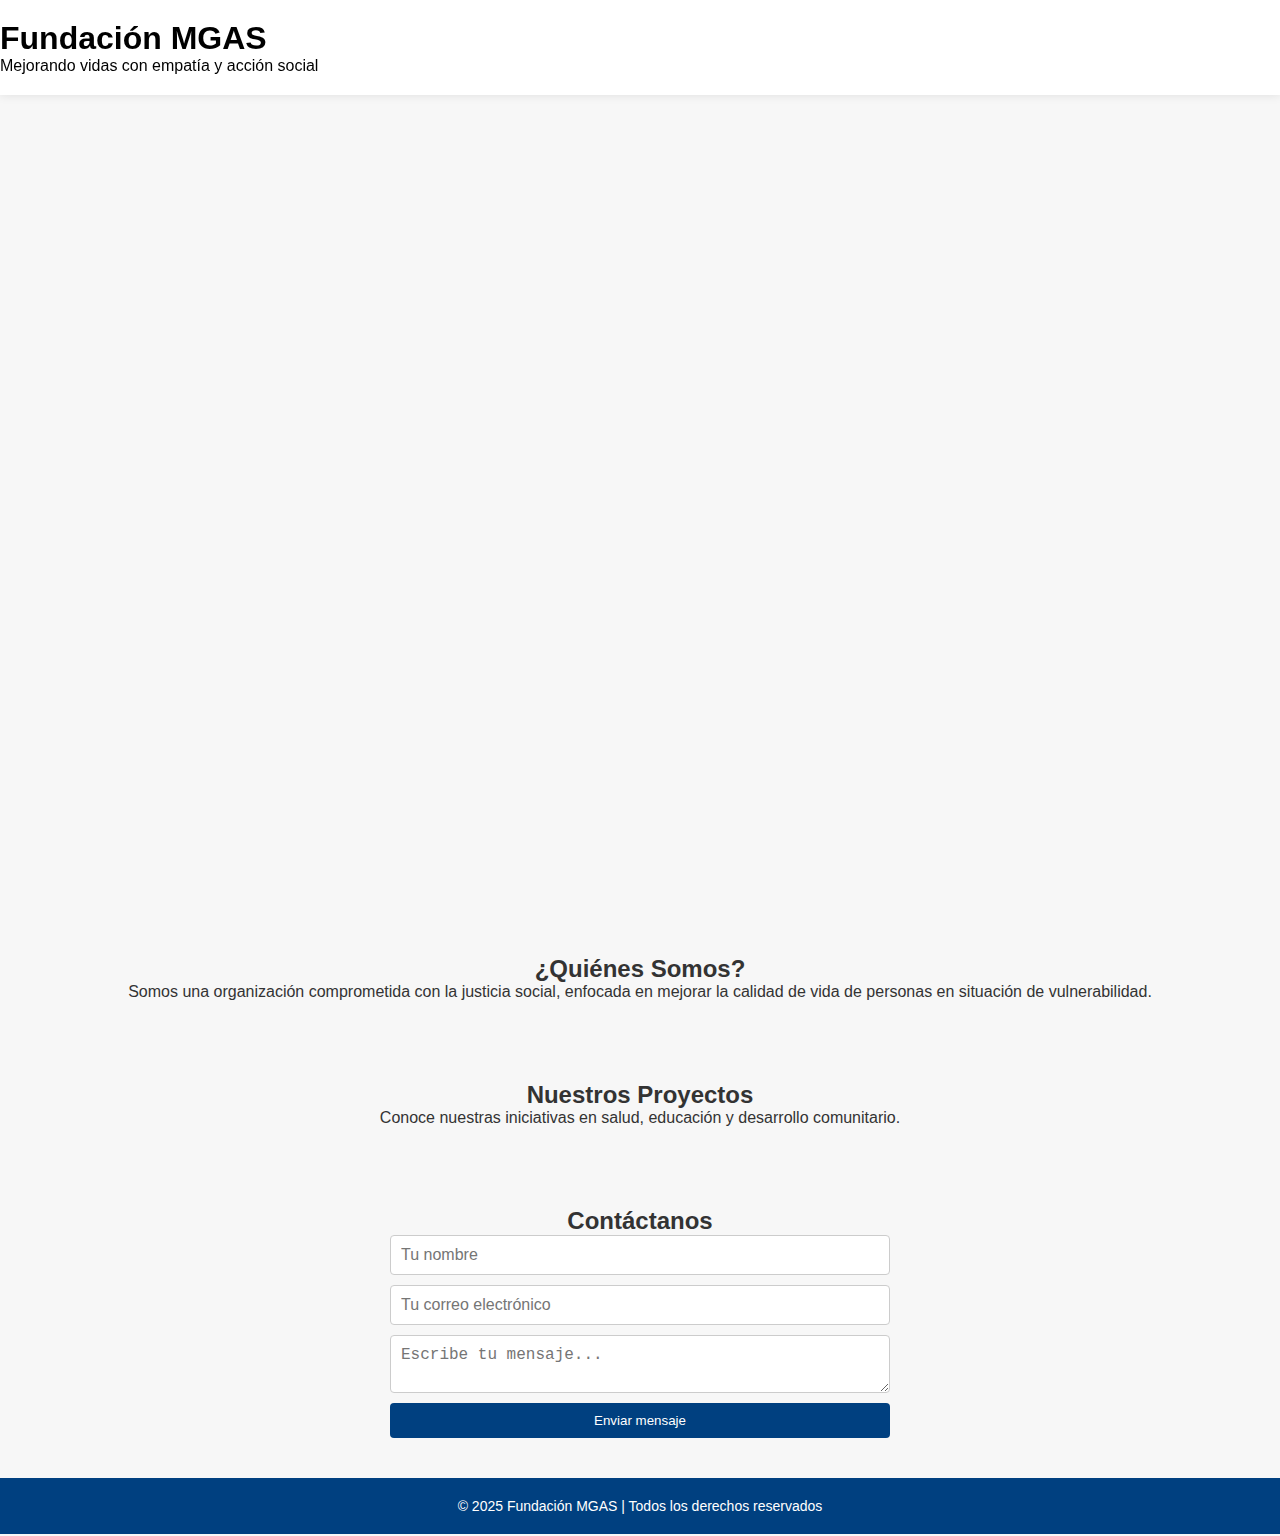
<file: Index.html>
<!DOCTYPE html>
<html lang="es">
<head>
  <meta charset="UTF-8">
  <meta name="viewport" content="width=device-width, initial-scale=1">
  <title>Fundación MGAS</title>
  <link rel="stylesheet" href="style.css">
</head>
<body>

  <header>
    <h1>Fundación MGAS</h1>
    <p>Mejorando vidas con empatía y acción social</p>
  </header>

  <nav>
    <a href="#inicio">Inicio</a>
    <a href="#nosotros">Nosotros</a>
    <a href="#proyectos">Proyectos</a>
    <a href="#contacto">Contacto</a>
  </nav>

  <section class="hero" id="inicio">
    <h1>Bienvenidos a Fundación MGAS</h1>
    <p>Trabajamos por el bienestar de comunidades vulnerables a través de proyectos sociales sostenibles.</p>
  </section>

  <section class="seccion" id="nosotros">
    <h2>¿Quiénes Somos?</h2>
    <p>Somos una organización comprometida con la justicia social, enfocada en mejorar la calidad de vida de personas en situación de vulnerabilidad.</p>
  </section>

  <section class="seccion" id="proyectos">
    <h2>Nuestros Proyectos</h2>
    <p>Conoce nuestras iniciativas en salud, educación y desarrollo comunitario.</p>
  </section>

  <section class="seccion" id="contacto">
    <h2>Contáctanos</h2>
    <form action="#" method="post">
      <input type="text" name="nombre" placeholder="Tu nombre" required>
      <input type="email" name="correo" placeholder="Tu correo electrónico" required>
      <textarea name="mensaje" placeholder="Escribe tu mensaje..." required></textarea>
      <button type="submit">Enviar mensaje</button>
    </form>
  </section>

  <footer>
    &copy; 2025 Fundación MGAS | Todos los derechos reservados
  </footer>

</body>
</html>
</file>
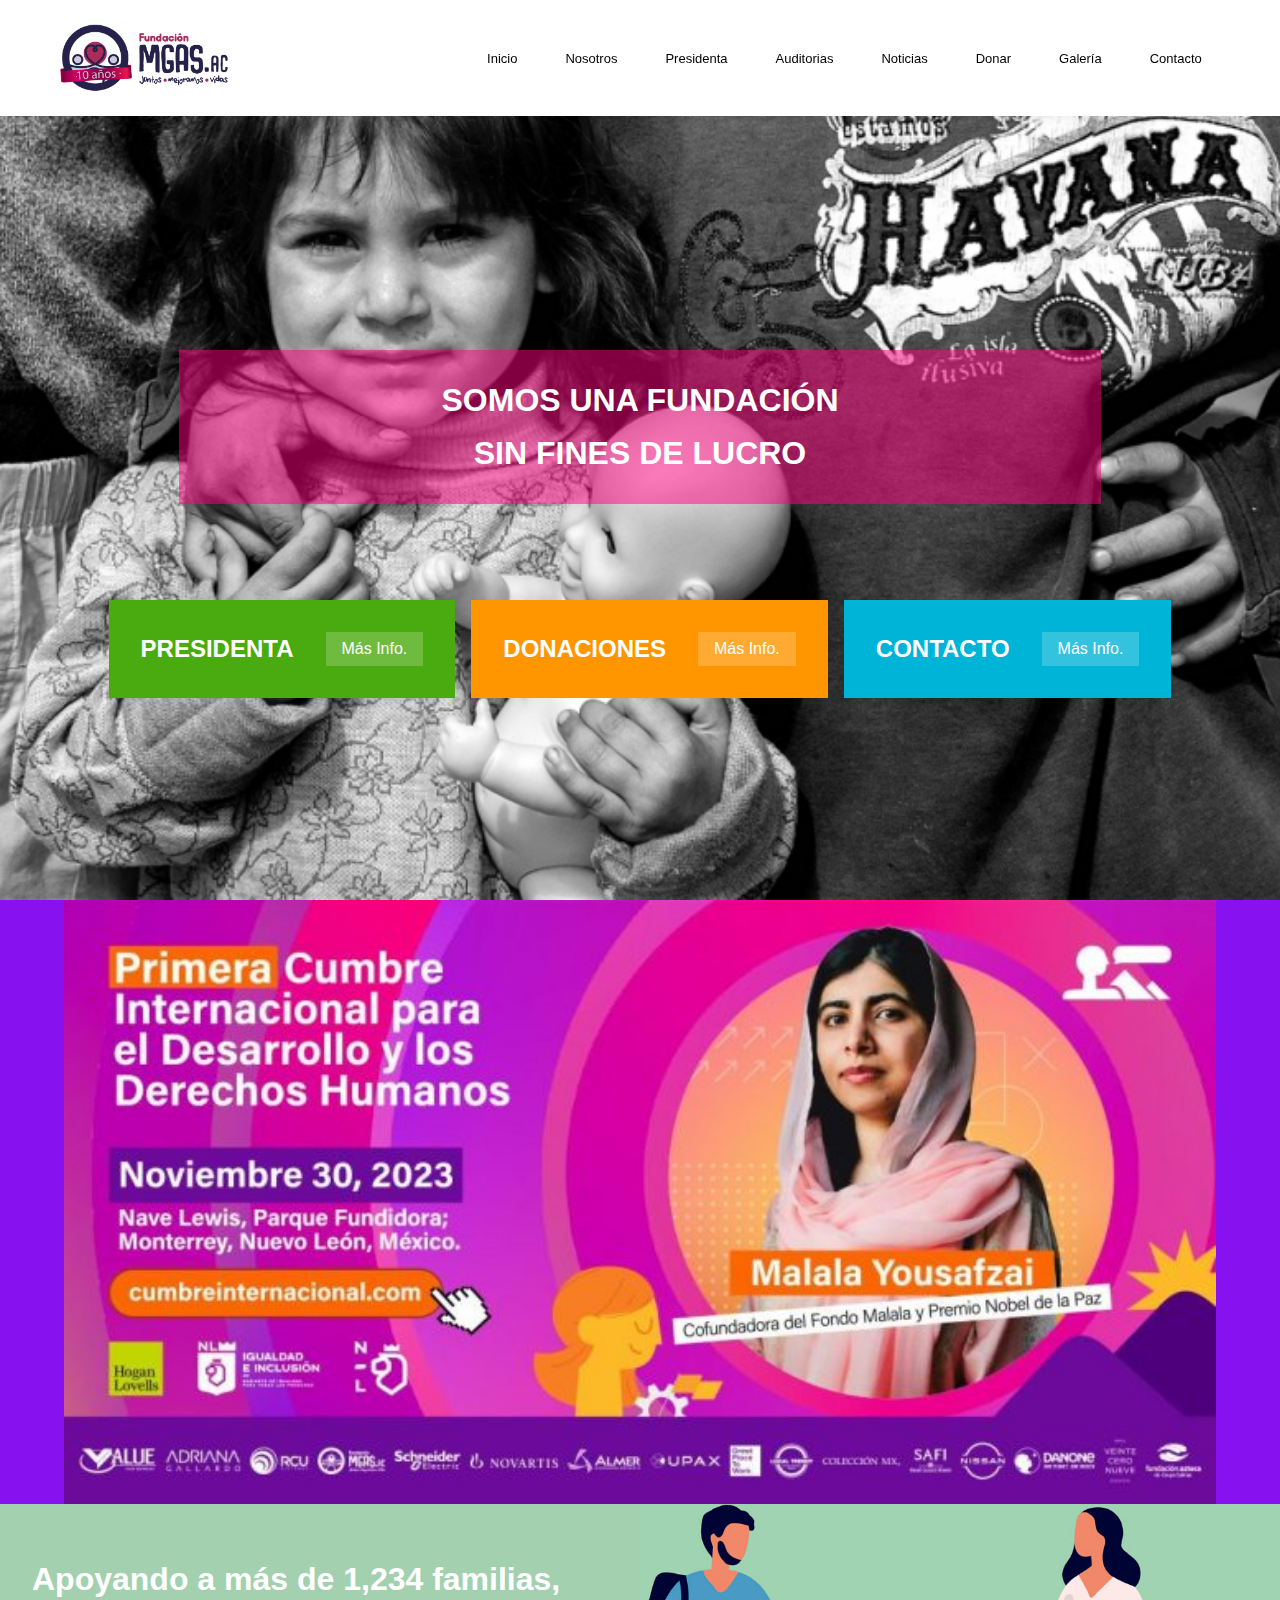
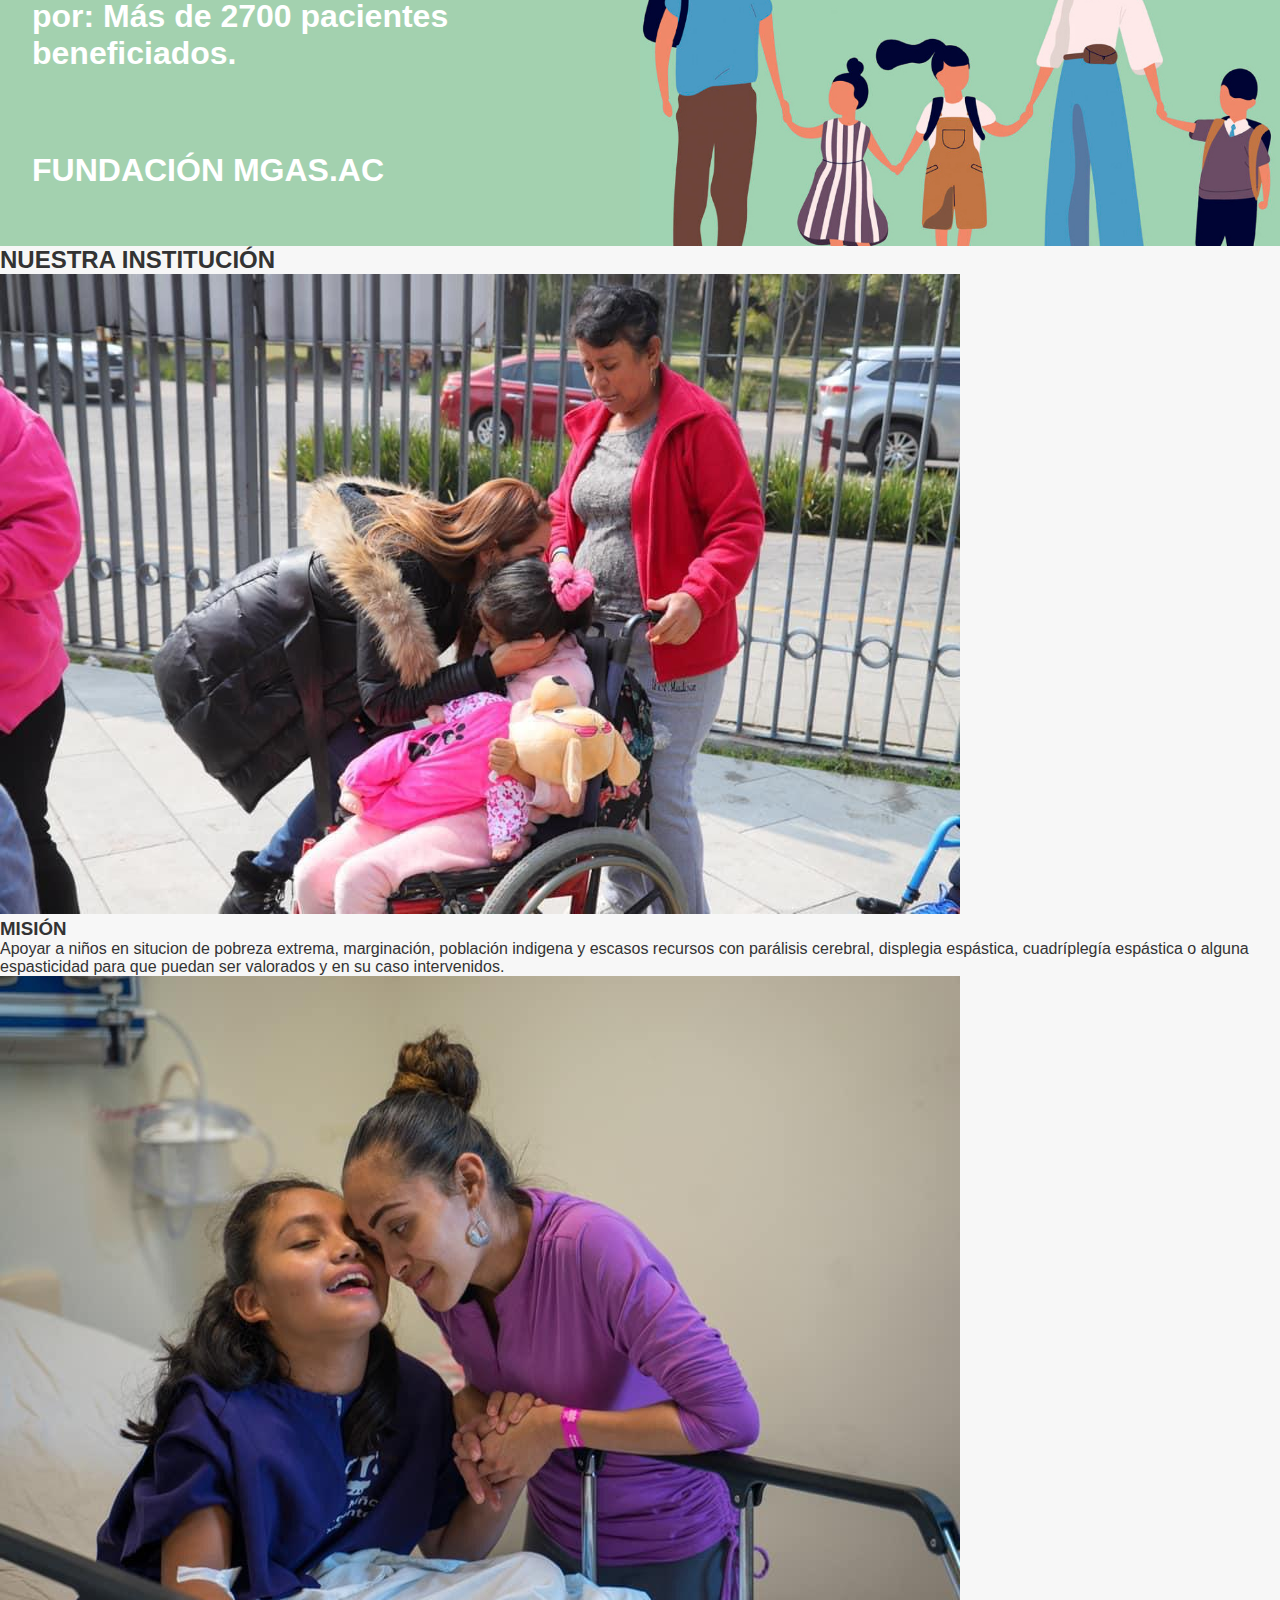
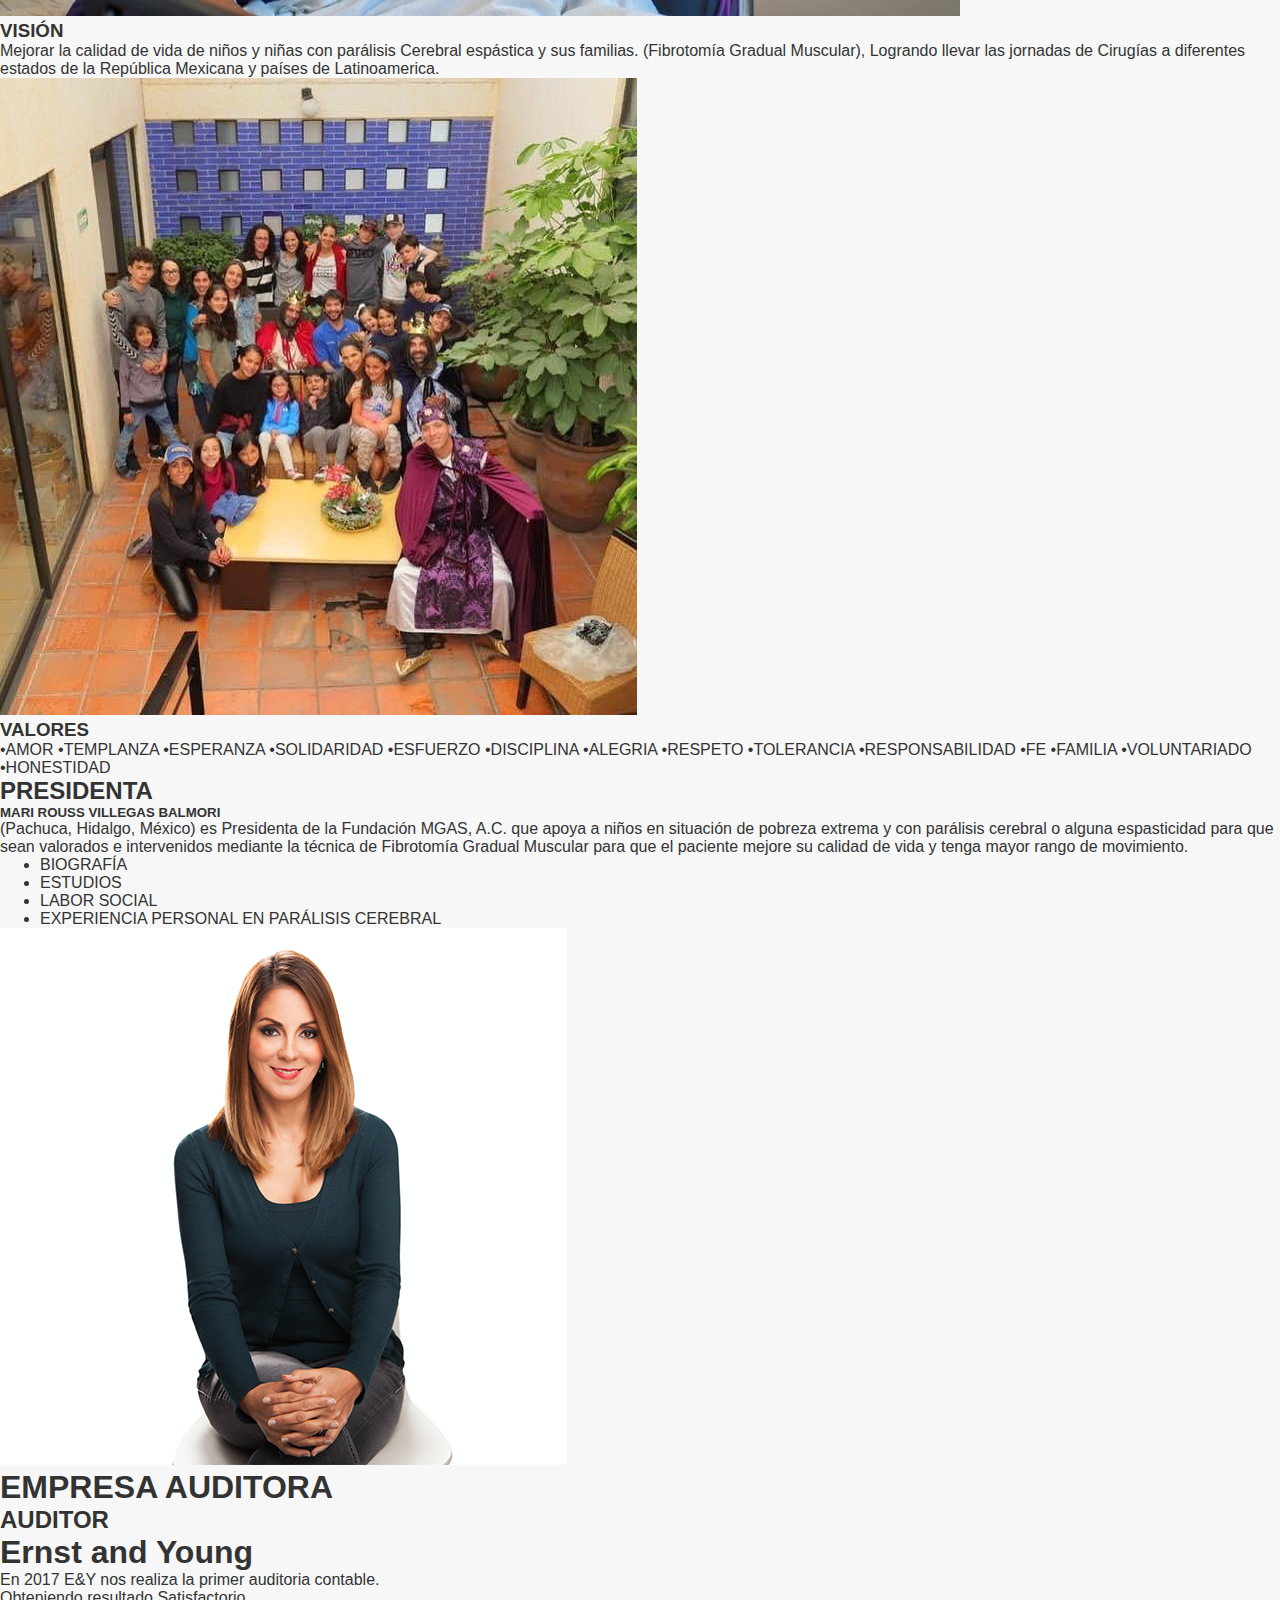
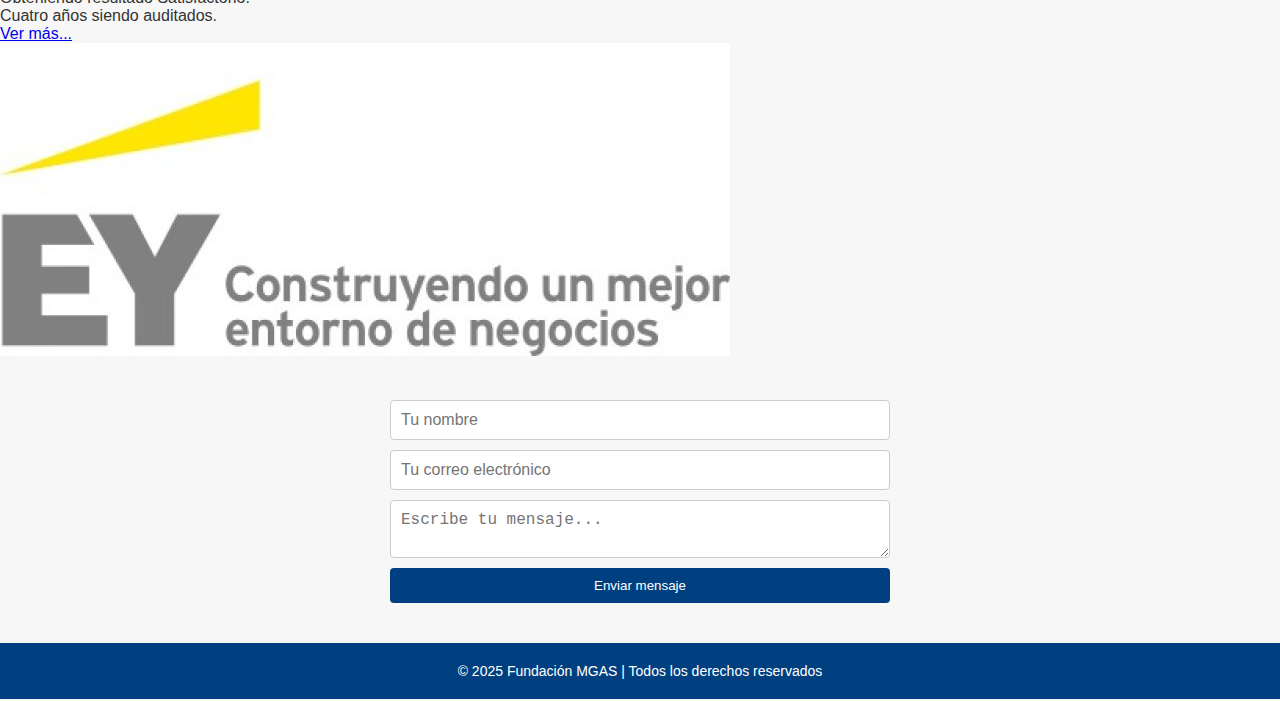
<file: index.html>
<!DOCTYPE html>
<html lang="es">

<head>
  <meta charset="UTF-8">
  <meta name="viewport" content="width=device-width, initial-scale=1">
  <title>Fundación MGAS</title>
  <link rel="stylesheet" href="style.css">
</head>

<body>

  <header>
    <div class="sidebar">
      <img class="logo" src="images/logo.png" alt="logo">

      <div class="menu-toggle" id="menu-toggle">&#9776;</div> <!-- Hamburger Icon -->

      <nav id="nav">
        <a href="#inicio">Inicio</a>
        <a href="#nosotros">Nosotros</a>
        <a href="#presidenta">Presidenta</a>
        <a href="#auditorias">Auditorias</a>
        <a href="#noticias">Noticias</a>
        <a href="#donar">Donar</a>
        <a href="#galeria">Galería</a>
        <a href="#contacto">Contacto</a>
      </nav>
    </div>
  </header>

  <section class="hero" id="inicio">
    <div class="galery">
      <img class="galery-images" src="images/imagen4.png" alt="primera">

      <div class="text-galery">

        <div class="texts">
          <h2 class="main-tittle">SOMOS UNA FUNDACIÓN</h2>
          <h1 class="main-tittle">SIN FINES DE LUCRO</h1>
        </div>

        <div class="button-text">

          <div class="text-button1">
            <h1 class="min-text">PRESIDENTA</h1>
            <a class="button1" href="#presidenta">Más Info.</a>
          </div>

          <div class="text-button2">
            <h1 class="min-text">DONACIONES</h1>
            <a class="button2" href="#donaciones">Más Info.</a>
          </div>

          <div class="text-button3">
            <h1 class="min-text">CONTACTO</h1>
            <a class="button3" href="#contacto">Más Info.</a>
          </div>

        </div>

      </div>
    </div>
  </section>

  <section class="info">

    <div class="malala">
      <img class="malala-img" src="images/imagen1.png" alt="photo">
    </div>

    <div class="mgas">

      <div class="fundacion">
        <h2 class="tittle1">Apoyando a más de 1,234 familias, por:
          Más de 2700 pacientes beneficiados.
        </h2>
        <h1 class="tittle2">FUNDACIÓN MGAS.AC</h1>
      </div>

      <img class="mgas-img" src="images/imagen6.png" alt="photo">

    </div>

  </section>


  <section class="aboutus" id="nosotros">

    <h2 class="tittle3">NUESTRA INSTITUCIÓN</h2>

    <div class="nosotros">

      <div class="nosotros-inf">
        <img class="img-nosotros" src="images/imagen7.png" alt="">
        <h3>MISIÓN</h3>
        <p class="parrafo">Apoyar a niños en situcion de pobreza
          extrema, marginación, población indigena y
          escasos recursos con parálisis cerebral,
          displegia espástica, cuadríplegía espástica o
          alguna espasticidad para que puedan ser
          valorados y en su caso intervenidos.
        </p>
      </div>

      <div class="nosotros-inf">
        <img class="img-nosotros" src="images/imagen8.png" alt="">
        <h3>VISIÓN</h3>
        <p class="parrafo">Mejorar la calidad de vida de niños y niñas con
          parálisis Cerebral espástica y sus familias.
          (Fibrotomía Gradual Muscular), Logrando llevar
          las jornadas de Cirugías a diferentes estados de
          la República Mexicana y países de
          Latinoamerica.
        </p>
      </div>

      <div class="nosotros-inf">
        <img class="img-nosotros" src="images/imagen9.png" alt="">
        <h3>VALORES</h3>
        <p class="parrafo"> •AMOR •TEMPLANZA •ESPERANZA
          •SOLIDARIDAD •ESFUERZO •DISCIPLINA
          •ALEGRIA •RESPETO •TOLERANCIA
          •RESPONSABILIDAD •FE •FAMILIA
          •VOLUNTARIADO •HONESTIDAD
        </p>
      </div>
    </div>
  </section>

  <section class="president" id="presidenta">

    <h2 class="presidenta">PRESIDENTA</h2>

    <div class="about-me">

      <div class="biografia">

        <h5 class="mari">MARI ROUSS VILLEGAS BALMORI</h5>

        <p class="bio">
          (Pachuca, Hidalgo, México) es Presidenta de la Fundación MGAS, A.C. que
          apoya a niños en situación de pobreza extrema y con parálisis cerebral o
          alguna espasticidad para que sean valorados e intervenidos mediante la
          técnica de Fibrotomía Gradual Muscular para que el paciente mejore su
          calidad de vida y tenga mayor rango de movimiento.
        </p>

        <ul class="acordeon">
          <li>BIOGRAFÍA</li>
          <li>ESTUDIOS</li>
          <li>LABOR SOCIAL</li>
          <li>EXPERIENCIA PERSONAL EN PARÁLISIS CEREBRAL</li>
        </ul>

      </div>

      <img class="img-me" src="images/imagen10.png" alt="">

    </div>

  </section>

  <section class="auditory" id="auditorias">

    <h1 class="tittle4">EMPRESA AUDITORA</h1>

    <div class="auditoria">

      <div class="textos-auditoria">
        <h2 class="auditor">AUDITOR</h2>
        <h1 class="tittle5">Ernst and Young</h1>
        <p>En 2017 E&Y nos realiza la primer auditoria contable.</p>
        <p class="p-negritas">Obteniendo resultado Satisfactorio.</p>
        <p class="p-negritas">Cuatro años siendo auditados.</p>
        <a class="vermas" href="https://www.ey.com/es_mx">Ver más...</a>
      </div>

      <img class="logoEY" src="images/imagen11.png" alt="">

    </div>

  </section>

  <section class="seccion" id="contacto">
    <form action="#" method="post">
      <input type="text" name="nombre" placeholder="Tu nombre" required>
      <input type="email" name="correo" placeholder="Tu correo electrónico" required>
      <textarea name="mensaje" placeholder="Escribe tu mensaje..." required></textarea>
      <button type="submit">Enviar mensaje</button>
    </form>
  </section>

  <footer>
    &copy; 2025 Fundación MGAS | Todos los derechos reservados
  </footer>

  <script src="main.js"></script>

</body>

</html>
</file>
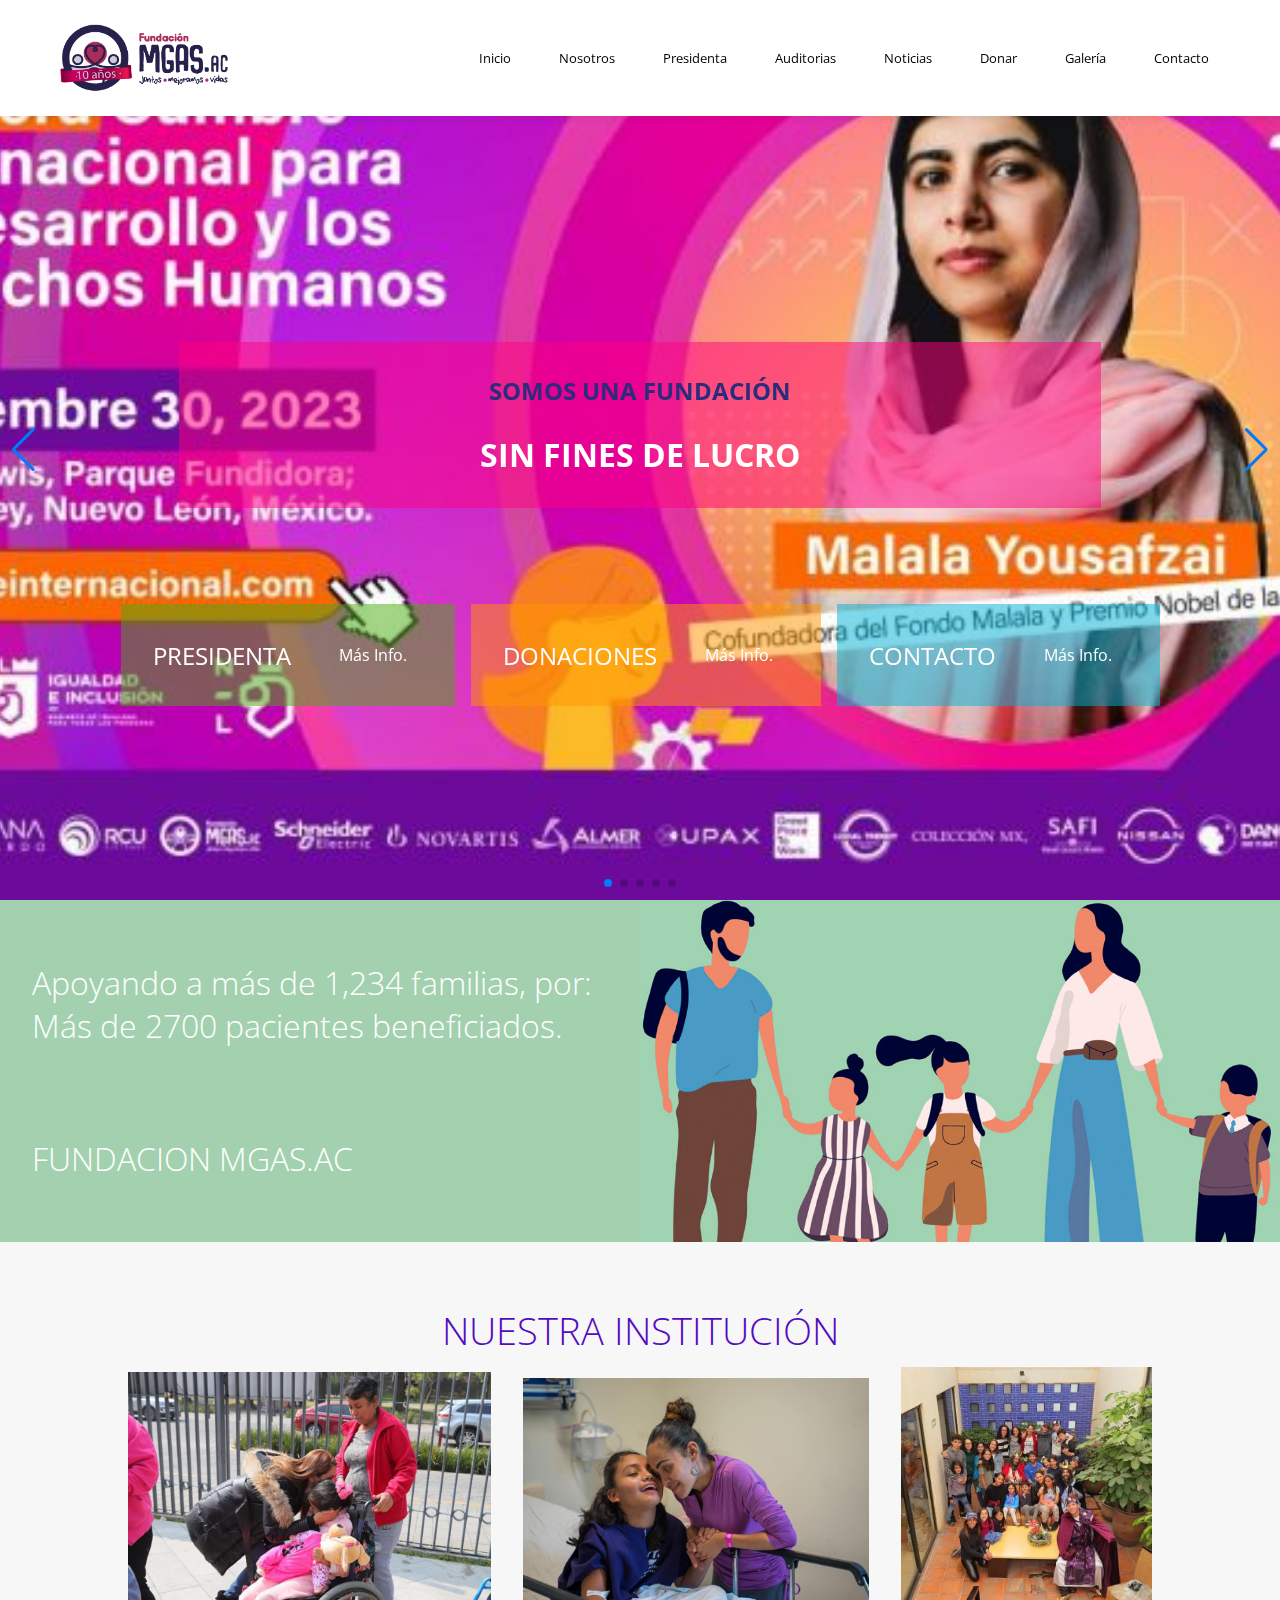
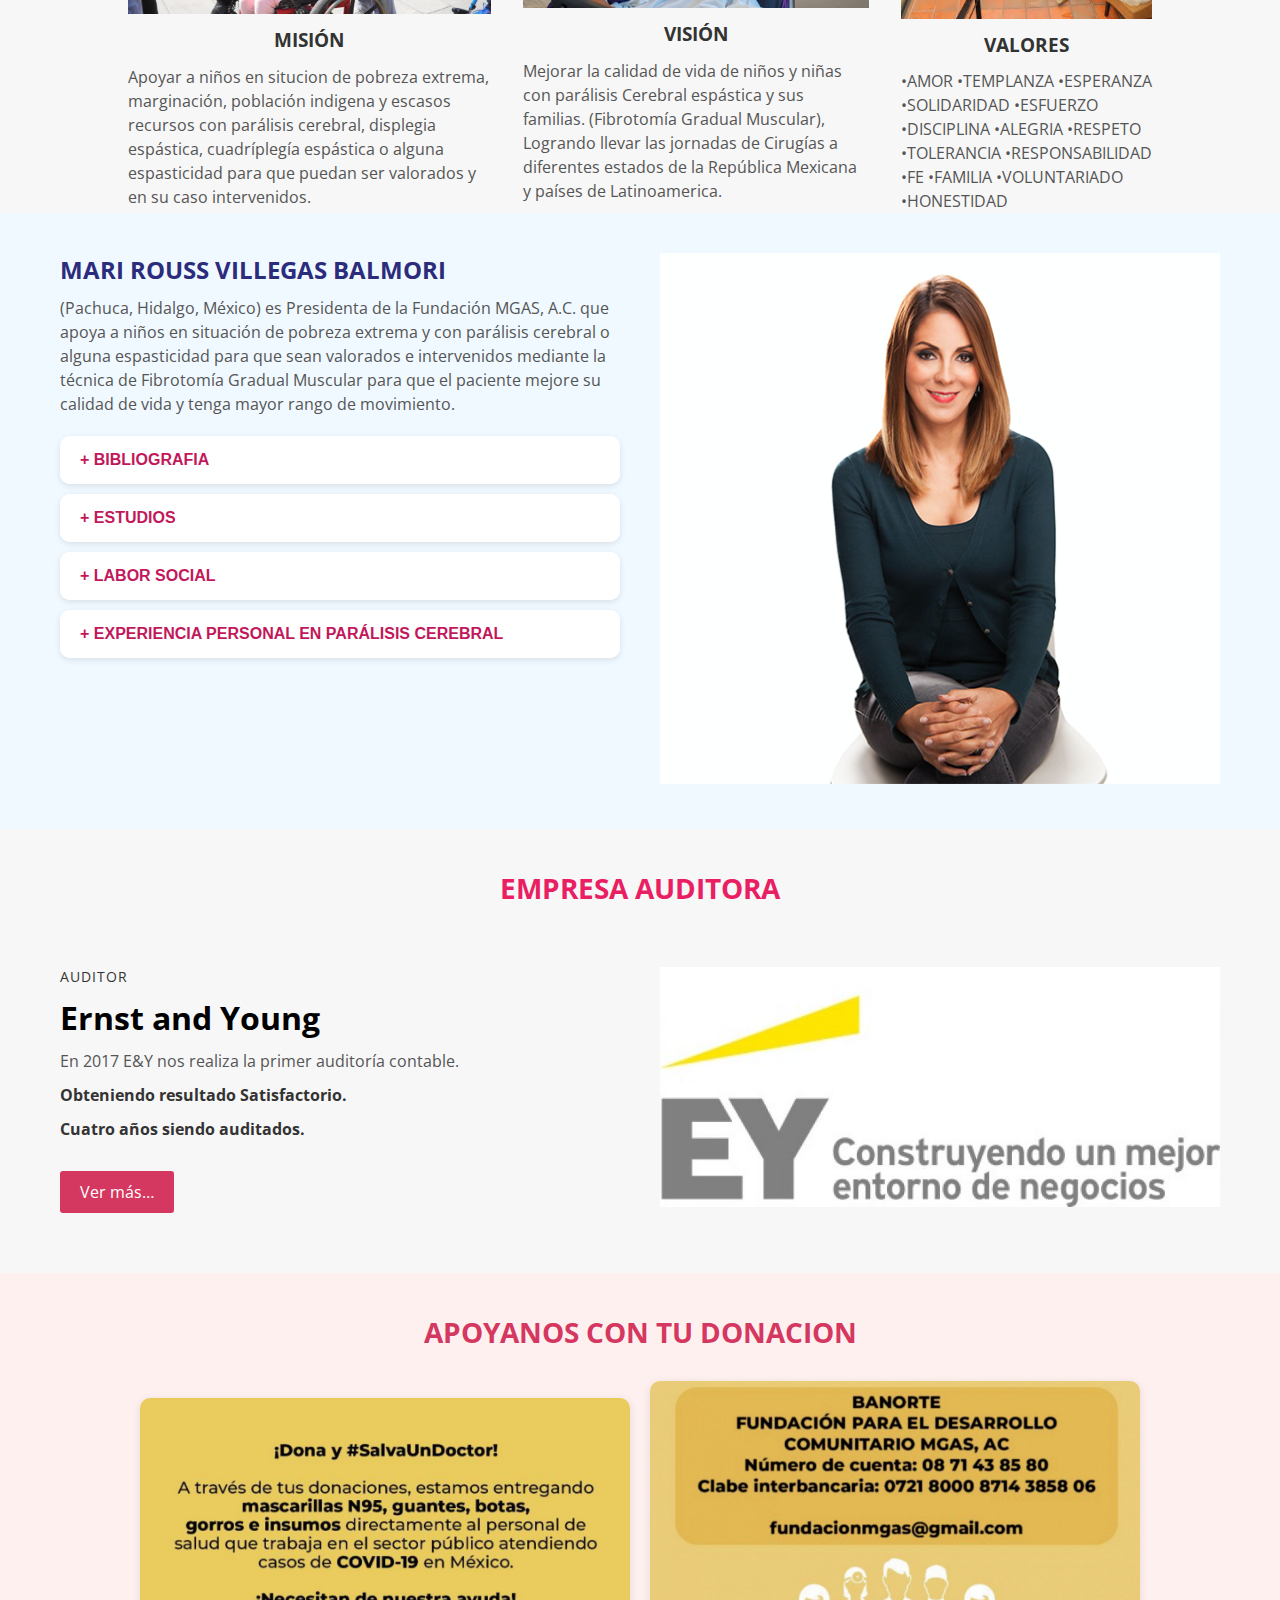
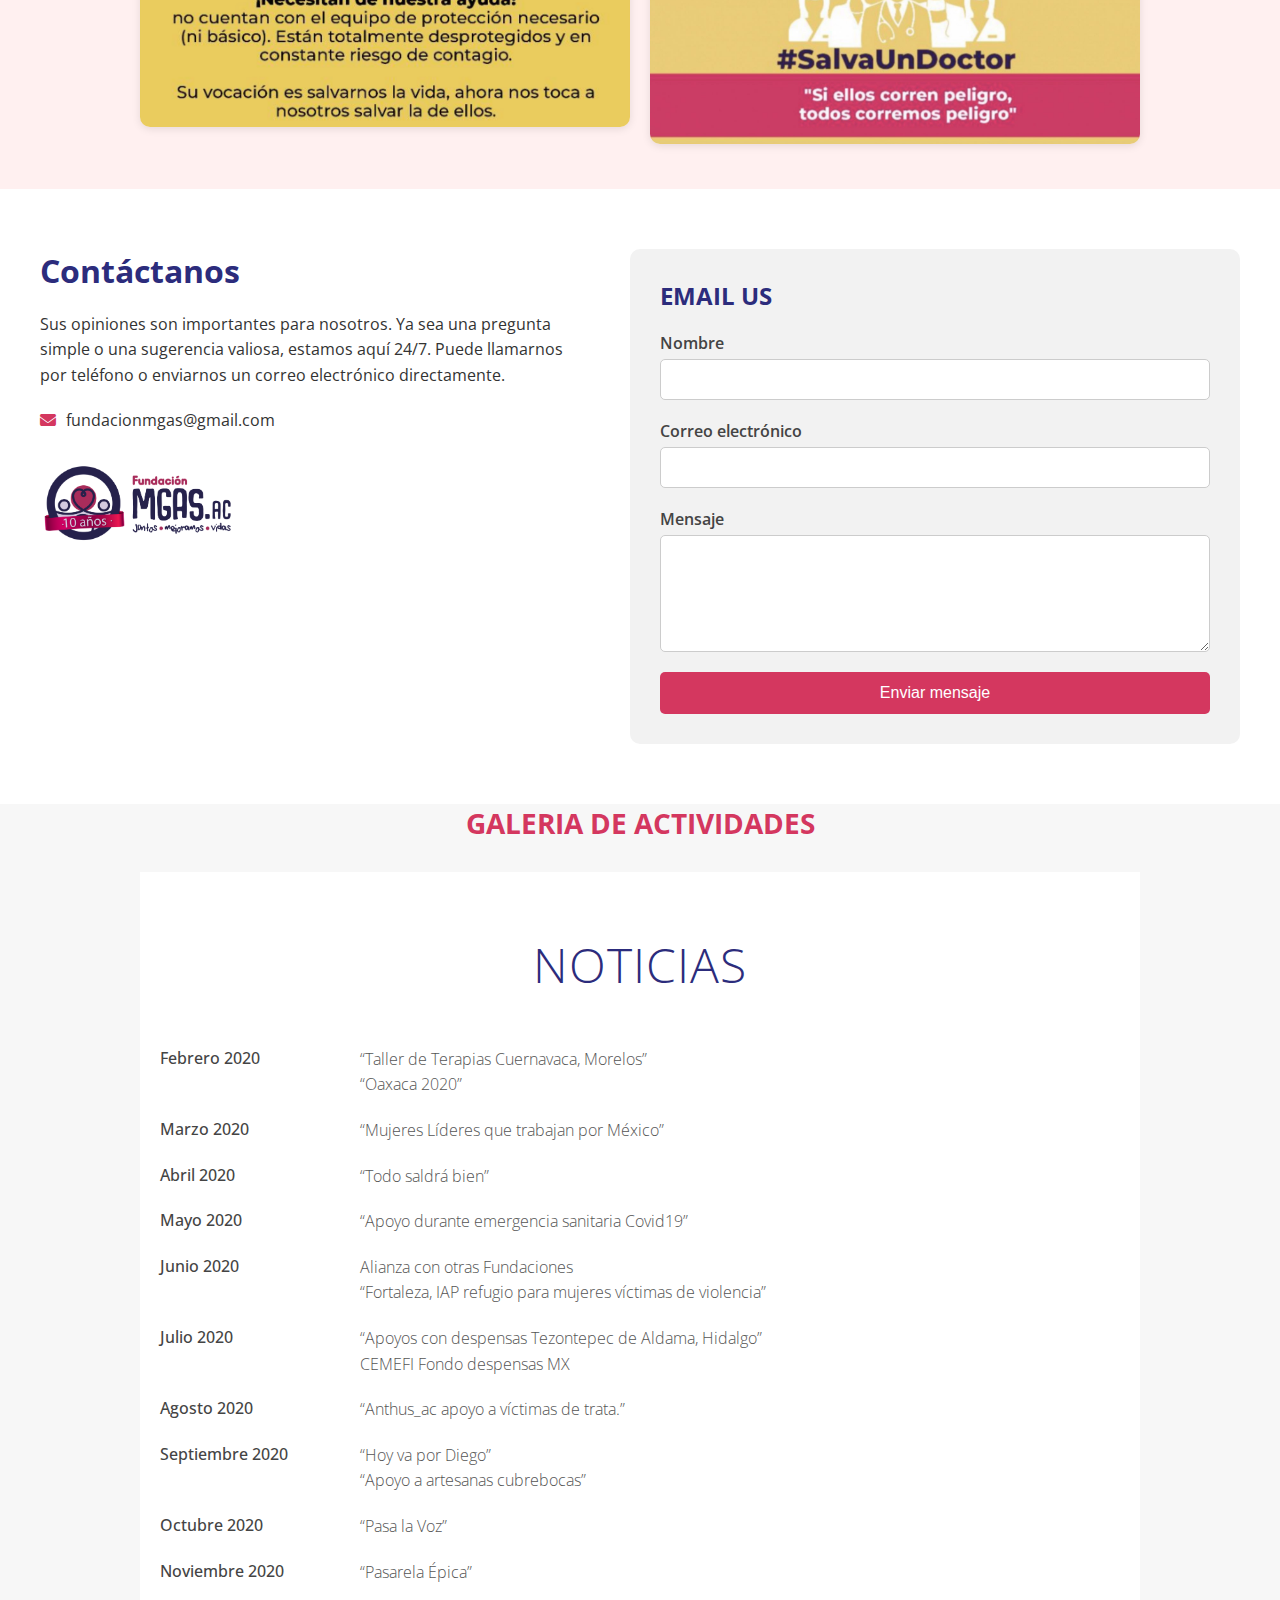
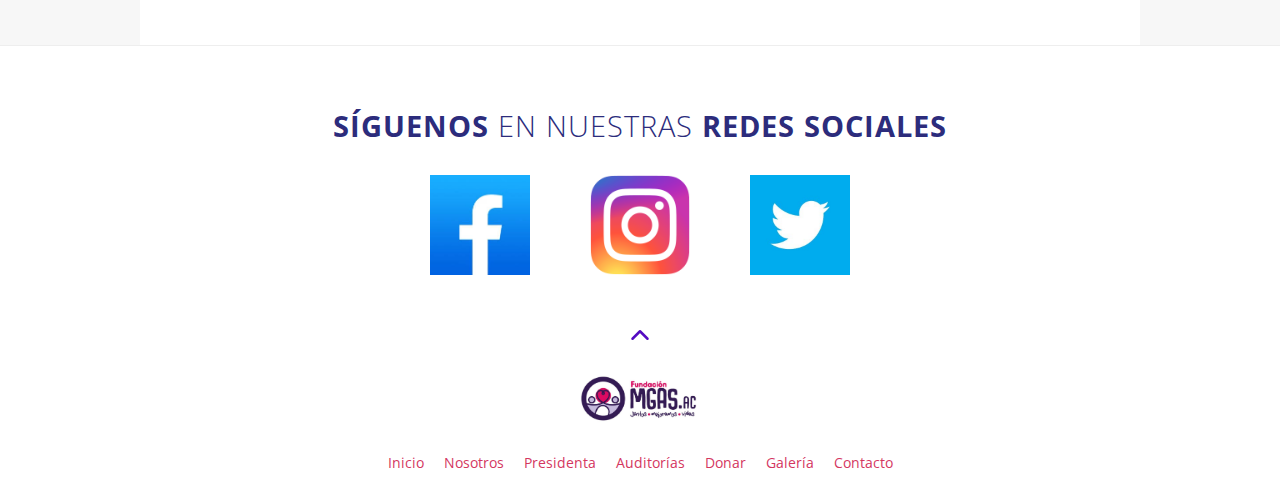
<file: Version 2.0/Index.html>
<!DOCTYPE html>
<html lang="es">
  <head>
    <meta charset="UTF-8">
    <meta name="viewport" content="width-device-width, initial-scale=1">
    <title>MGAS - Fundacion</title>
    <link rel="stylesheet" href="style.css">
    <link rel="stylesheet" href="https://cdnjs.cloudflare.com/ajax/libs/font-awesome/6.5.0/css/all.min.css">
    <link href="https://fonts.googleapis.com/css2?family=Open+Sans:wght@300;400;600&display=swap" rel="stylesheet">
    <link rel="stylesheet" href="https://unpkg.com/swiper/swiper-bundle.min.css"/>
  </head>
  <body>
    <header>
      <div class="sidebar">
        <img class="logo" src="images/logo.png" alt="logo">
        <div class="menu-toggle" id="menu-toggle">&#9776;</div>
        <nav id="nav">
          <a href="#inicio">Inicio</a>
          <a href="#nosotros">Nosotros</a>
          <a href="#presidenta">Presidenta</a>
          <a href="#auditorias">Auditorias</a>
          <a href="#noticias">Noticias</a>
          <a href="#donar">Donar</a>
          <a href="#galeria">Galería</a>
          <a href="#contacto">Contacto</a>
        </nav>
      </div>
    </header>

    <section class="hero" id="inicio">
      <!-- Swiper Slider: Carrusel de fondo con flechas y bolitas -->
       <link rel="stylesheet" href="https://unpkg.com/swiper/swiper-bundle.min.css"/>
       
        <div class="swiper mySwiper">
          <div class="swiper-wrapper">
            <div class="swiper-slide"><img src="images/imagen1.png" alt="Slide 1"></div>
            <div class="swiper-slide"><img src="images/imagen2.png" alt="Slide 2"></div>
            <div class="swiper-slide"><img src="images/imagen3.png" alt="Slide 3"></div>
            <div class="swiper-slide"><img src="images/imagen4.png" alt="Slide 4"></div>
            <div class="swiper-slide"><img src="images/imagen5.png" alt="Slide 5"></div>
          </div>
          <!-- Flechas -->
           <div class="swiper-button-next"></div>
           <div class="swiper-button-prev"></div>
          <!-- Bolitas -->
           <div class="swiper-pagination"></div>
        </div>
        <!-- Texto sobre las imágenes -->
         <div class="text-galery">
          <div class="texts">
            <h2>SOMOS UNA FUNDACIÓN</h2>
            <h1>SIN FINES DE LUCRO</h1>
          </div>
          <div class="button-text">
            <div class="text-button1">
              <span class="min-text">PRESIDENTA</span>
              <a href="#presidenta">Más Info.</a>
            </div>
            <div class="text-button2">
              <span class="min-text">DONACIONES</span>
              <a href="#donar">Más Info.</a>
            </div>
            <div class="text-button3">
              <span class="min-text">CONTACTO</span>
              <a href="#contacto">Más Info.</a>
            </div>
          </div>
        </div>
      </section>

      <script src="https://unpkg.com/swiper/swiper-bundle.min.js"></script>
      <script>
        const swiper = new Swiper(".mySwiper", {
          loop: true,
          autoplay: {
            delay: 5000,
            disableOnInteraction: false,
            },
            pagination: {
              el: ".swiper-pagination",
              clickable: true,
              },
              navigation: {
                nextEl: ".swiper-button-next",
                prevEl: ".swiper-button-prev",
                },
                });
       </script>
    </section>

    <section class="Info">
      <div class="malala-img" src="images/imagen1.png" alt="photo"></div>
      <div class="mgas">
        <div class="fundacion">
          <h2 class="tittle1"> Apoyando a más de 1,234 familias, por:           Más de 2700 pacientes beneficiados.</h2>
          <h1 class="tittle2">FUNDACION MGAS.AC</h1>
        </div>
        <img class="mgas-img" src="images/imagen6.png" alt="photo">
      </div>
    </section>

    <section class="aboutus" id="nosotros">
      <h2 class="tittle3">NUESTRA INSTITUCIÓN</h2>
      <div class="nosotros">
        <div class="nosotros-inf">
          <img class="img-nosotros" src="images/imagen7.png" alt="">
          <h3>MISIÓN</h3>
          <p class="parrafo">Apoyar a niños en situcion de pobreza
            extrema, marginación, población indigena y
            escasos recursos con parálisis cerebral,
            displegia espástica, cuadríplegía espástica o
            alguna espasticidad para que puedan ser
            valorados y en su caso intervenidos.
          </p>
        </div>
        <div class="nosotros-inf">
          <img class="img-nosotros" src="images/imagen8.png" alt="">
          <h3>VISIÓN</h3>
          <p class="parrafo">Mejorar la calidad de vida de niños y niñas con
            parálisis Cerebral espástica y sus familias.
            (Fibrotomía Gradual Muscular), Logrando llevar
            las jornadas de Cirugías a diferentes estados de
            la República Mexicana y países de
            Latinoamerica.
          </p>
        </div>
        <div class="nosotros-inf">
          <img class="img-nosotros" src="images/imagen9.png" alt="">
          <h3>VALORES</h3>
          <p class="parrafo"> •AMOR •TEMPLANZA •ESPERANZA
            •SOLIDARIDAD •ESFUERZO •DISCIPLINA
            •ALEGRIA •RESPETO •TOLERANCIA
            •RESPONSABILIDAD •FE •FAMILIA
            •VOLUNTARIADO •HONESTIDAD
          </p>
        </div>
      </div>
    </section>

    <!--Inicia codigo de la parte de botones e Imagen de Mari rouss-->
    <section class ="Presidenta" id="presidenta">
      <div class="container">
        <!--COLUMNA IZQUIERDA-->
        <div class ="left-column">
          <h2>MARI ROUSS VILLEGAS BALMORI</h2>
          <p>(Pachuca, Hidalgo, México) es Presidenta de la
            Fundación MGAS, A.C. que apoya a niños en 
            situación de pobreza extrema y con parálisis 
            cerebral o alguna espasticidad para que sean 
            valorados e intervenidos mediante la técnica de 
            Fibrotomía Gradual Muscular para que el paciente 
            mejore su calidad de vida y tenga mayor rango de 
            movimiento.
          </p>
          <div class="accordion">
            <div class="accordion-item">
              <button class="accordion-header" onclick="toggleAccordion(this)"><spam class="symbol">+</spam> BIBLIOGRAFIA</button>
              <div class="accordion-content">
                <p>Mari Rouss nació en Pachuca, Hidalgo en la cuna de una familia
                  forjada en el trabajo. Hija del Lic. y CP  Gonzalo Villegas de la Concha 
                  y la Dra. Rosaura Balmori Chehin, creció con el ejemplo del trabajo y 
                  esfuerzo para salir adelante. Su abuela, Gertrudis de la Concha, 
                  trabajaba de enfermera y lavaba ajeno para pagar los estudios de 
                  sus cuatro hijos ella sola. De niño, el padre de Mari Rouss boleaba 
                  zapatos y con el apoyo de su abuela estudió 2 carreras, maestría y 
                  doctorado, razón por la cual dentro de su familia siempre ha sido 
                  importantísima la educación. Para ella el ejemplo de una abuela tan 
                  echada para adelante ha sido toda una inspiración, ella comenta que 
                  la educación es la base del avance que como sociedad podemos 
                  tener y que el mejor ejemplo es su familia, ya que en una sola g
                  eneración han logrado grandes metas, todo a través del esfuerzo,  
                  la educación y el trabajo.
                </p>
              </div>
            </div>
            <div class="accordion-item">
              <button class="accordion-header" onclick="toggleAccordion(this)"><spam class="symbol">+</spam> ESTUDIOS</button>
              <div class="accordion-content">
                <p>Para realizar sus estudios profesionales, viajó sola a la capital de México en donde logró ser aceptada en la Escuela Libre de Derecho, que es una de las instituciones más reconocidas por su calidad y carácter plural.</p>
                <p>Cuando recibió su título de Abogado, ingresó en la Escuela de Derecho de la Universidad de Virginia, una de las 3 mejores Escuelas de Derecho en los Estados Unidos para estudiar la Maestría en Derecho Bursátil y Financiero.</p>
                <p>Sus padres siempre le apostaron a brindarles la mejor educación a ella y su hermano, asistió a la Escuela Americana y al Tec. de Monterrey en su natal Pachuca, Hidalgo, además de viajar cada verano desde muy corta edad a diferentes campamentos, escuelas, boarding schools y Universidades como Harvard para incrementar sus conocimientos y hablidades.</p>
              </div>
            </div>
            <div class="accordion-item">
              <button class="accordion-header" onclick="toggleAccordion(this)"><spam class="symbol">+</spam> LABOR SOCIAL</button>
              <div class="accordion-content">
                <p>Cuando terminó sus estudios, se fue a vivir a Nueva York donde aplicó su ingreso a la Organización de las Naciones Unidas.</p>
                <p>En el año 2000 entró como becaria en la ONU para promover la equidad de género en el mundo. Durante este tiempo trabajó para exigir los derechos de las mujeres en el conflicto de los Balcanes y en los movimientos armados del Oeste de África, Liberia, Congo, entre otros, así como asistir a inmigrantes tanto de Guatemala como de El Salvador en la ONG Latinamerican Assistance en su proceso de asilo político ante la corte en Estados Unidos.</p>
                <p>Después del atentado a las Torres Gemelas, regresó a México para trabajar en la Fundación Casa Alianza ayudando a niños en situación de calle, víctimas de comercio sexual, con VIH o con algún tipo de adicción. Dentro de esta fundación trabajó en el Área de Desarrollo de Proyectos y participó en la investigación para trazar la ruta de trata infantil desde Tapachula hasta Tijuana en colaboración con Proceso y HBO, así como con la Fundación Elton John y la Fundación Ricky Martín, entre otras.</p>
                <p>Años más tarde entró a trabajar al Área de Responsabilidad Social o Corporate Sustainability de HSBC, realizando proyectos con niños de la calle y niños migrantes no acompañados, de ecología y educación en México, Brasil, otros Países de Latinoamérica, Londres y Hong Kong.</p>
                <p>Después del nacimiento de sus dos hijos, fundó la Fundación MGAS en donde trabaja como Presidenta y organiza Jornadas de Cirugías en México para ayudar a niños con parálisis cerebral espástica de su País, Latinoamérica, Estados Unidos y Canadá para que puedan ser operados por los médicos rusos de Ulzibat.</p>
              </div>
            </div>
            <div class="accordion-item">
              <button class="accordion-header" onclick="toggleAccordion(this)"><spam class="symbol">+</spam> EXPERIENCIA PERSONAL EN PARÁLISIS CEREBRAL</button>
              <div class="accordion-content">
                <p>Cuando nació su segunda hija, notó que algo no era normal en ella y buscó diferentes opiniones médicas sin recibir un diagnóstico acertado. De esta manera viajó por el mundo hasta que llegó a Rusia en donde finalmente le diagnosticaron parálisis cerebral y la operaron.</p>
                <p>Mari Rouss es fundadora y Presidenta de la Fundación MGAS, A.C. que tiene la misión de apoyar a niños en situación de pobreza extrema y con parálisis cerebral o alguna espasticidad, para que puedan ser valorados y en su caso intervenidos quirúrgicamente por médicos del Instituto de Rehabilitación de Tula.</p>
                <h5>Otras actividades</h5>
                <p>Participa en el Consejo y es voluntaria en varias organizaciones de la Sociedad Civil como Cadena, Manos Manchadas de Pintura, FAE, Casa Alianza, entre otras. Además es una activista que lucha por los derechos de los más necesitados involucrándose en labores de recosntrucción después de los Sismos de Septiembre 2017 en su País, así como en otras causas.</p>
                <p>Actualmente, además de las actividades ya mencionadas, colabora con Noticieros Televisa en el Programa Al Aire con Paola Rojas acercando a las Organizaciones de la Sociedad Civil, Fundaciones y Asociaciones sin fines de lucro, para que puedan difundir su labor con reportajes y entrevistas en vivo, dando voz a causas de relevancia humanitaria y a personas extraordinarias que mueven a México y el mundo.</p>
                <p>La Fundación es creada en el 2011.</p>
                <p>La definición de MGAS = María, Gonzalo Antonio, Sandhu</p>
              </div>
            </div>
          </div>
        </div>
        <!--COLUMNA DERECHA-->
        <div class="right-column">
          <img src="images/imagen10.png" alt="imagen10">
        </div>
      </div>
    </section>

    <!--Inicia codigo de la parte de Empresa Auditora-->
    <section class="Auditorias" id="auditorias">
      <div class="titulo-principal">EMPRESA AUDITORA</div>
      <div class="auditoria-container">
        <div class="auditoria-texto">
          <h4>AUDITOR</h4>
          <h2>Ernst and Young</h2>
          <p>En 2017 E&amp;Y nos realiza la primer auditoría contable.</p>
          <p><strong>Obteniendo resultado Satisfactorio.</strong></p>
          <p><strong>Cuatro años siendo auditados.</strong></p>
          <a href="https://www.ey.com/es_mx" class="boton-vermas" target="_blank">Ver más…</a>
        </div>
        <div class="auditoria-logo">
          <img src="images/imagen11.png" alt="Logo de Ernst and Young">
        </div>
      </div>
    </section>

    <!--Inicia codigo de la parte de Donar-->
    <section class="donar" id="donar">
      <div class="titulo-donar">APOYANOS CON TU DONACION</div>
      <div class="donar_imagenes_container">
        <div class="donar_izquierda_container">
          <img src="images/imagen13.png" alt="Imagen izquierda">
        </div>
        <div class="donar_derecha_container">
          <img src="images/imagen12.png" alt="Imagen derecha">
        </div>
      </div>
    </section>

    <!--Inicia codigo de contacto-->
    <section class="contacto" id="contacto">
      <div class="contacto-container">
        <!-- Columna izquierda -->
         <div class="contacto-left">
          <h2>Contáctanos</h2>
          <p>Sus opiniones son importantes para nosotros. Ya sea una pregunta simple o una sugerencia valiosa, estamos aquí 24/7. Puede llamarnos por teléfono o enviarnos un correo electrónico directamente.</p>
          <div class="correo">
            <i class="fa fa-envelope"></i>
            <span>fundacionmgas@gmail.com</span>
          </div>
          <img src="images/logo.png" alt="Fundación MGAS logo" class="logo-contacto">
        </div>
        <!-- Columna derecha -->
         <div class="contacto-right">
          <h3>EMAIL US</h3>
          <!-- Formulario real -->
           <form class="form-contacto" action="#" method="post">
            <div class="form-group">
              <label for="nombre">Nombre</label>
              <input type="text" id="nombre" name="nombre" required>
            </div>
            <div class="form-group">
              <label for="email">Correo electrónico</label>
              <input type="email" id="email" name="email" required>
            </div>
            <div class="form-group">
              <label for="mensaje">Mensaje</label>
              <textarea id="mensaje" name="mensaje" rows="5" required></textarea>
            </div>
            <button type="submit" class="btn-enviar">Enviar mensaje</button>
          </form>
        </div>
      </div>
    </section>

    <!--Inicia codigo de la parte de galeria de actividades-->
    <section class="galeria" id="galeria">
      <div class="titulo_galeria">GALERIA DE ACTIVIDADES</div>
    </section>

    <!--Inicia codigo de la parte de Noticias-->
    <section class="noticias" id="noticias">
      <h2 class="titulo-noticias">NOTICIAS</h2>
      <div class="noticias-tabla">
        <div class="fila">
          <div class="col-fecha">Febrero 2020</div>
          <div class="col-evento">“Taller de Terapias Cuernavaca, Morelos”<br>“Oaxaca 2020”</div>
        </div>
        <div class="fila">
          <div class="col-fecha">Marzo 2020</div>
          <div class="col-evento">“Mujeres Líderes que trabajan por México”</div>
        </div>
        <div class="fila">
          <div class="col-fecha">Abril 2020</div>
          <div class="col-evento">“Todo saldrá bien”</div>
        </div>
        <div class="fila">
          <div class="col-fecha">Mayo 2020</div>
          <div class="col-evento">“Apoyo durante emergencia sanitaria Covid19”</div>
        </div>
        <div class="fila">
          <div class="col-fecha">Junio 2020</div>
          <div class="col-evento">Alianza con otras Fundaciones<br>“Fortaleza, IAP refugio para mujeres víctimas de violencia”</div>
        </div>
        <div class="fila">
          <div class="col-fecha">Julio 2020</div>
          <div class="col-evento">“Apoyos con despensas Tezontepec de Aldama, Hidalgo”<br>CEMEFI Fondo despensas MX</div>
        </div>
        <div class="fila">
          <div class="col-fecha">Agosto 2020</div>
          <div class="col-evento">“Anthus_ac apoyo a víctimas de trata.”</div>
        </div>
        <div class="fila">
          <div class="col-fecha">Septiembre 2020</div>
          <div class="col-evento">“Hoy va por Diego”<br>“Apoyo a artesanas cubrebocas”</div>
        </div>
        <div class="fila">
          <div class="col-fecha">Octubre 2020</div>
          <div class="col-evento">“Pasa la Voz”</div>
        </div>
        <div class="fila">
          <div class="col-fecha">Noviembre 2020</div>
          <div class="col-evento">“Pasarela Épica”</div>
        </div>
      </div>
    </section>

    <script>
      function toggleAccordion(button) {
        const content = button.nextElementSibling;
        const symbol = button.querySelector('.symbol');
        content.classList.toggle('open');
        symbol.textContent = content.classList.contains('open') ? '–' : '+';
        }
    </script>
    <script src="https://unpkg.com/swiper/swiper-bundle.min.js"></script>
  </body>
  <footer class="footer">
    <!--Inicia codigo de la parte de Footer-->
    <a href="#inicio" class="scroll-top"></a>
    <div class="footer-redes">
      <h2><span>SÍGUENOS</span> EN NUESTRAS <span>REDES SOCIALES</span></h2>
      <div class="footer-icons">
        <a href="https://facebook.com" target="_blank">
          <img src="images/fb.png" alt="Facebook">
        </a>
        <a href="https://instagram.com" target="_blank">
          <img src="images/instagram.png" alt="Instagram">
        </a>
        <a href="https://twitter.com" target="_blank">
          <img src="images/twitter.png" alt="Twitter">
        </a>
      </div>
    </div>
    <div class="footer-bottom">
      <a href="#inicio" class="scroll-top" aria-label="Ir al inicio">
        <svg width="30" height="30" viewBox="0 0 24 24" fill="none" stroke="#540bc2" stroke-width="2" stroke-linecap="round" stroke-linejoin="round">
          <polyline points="18 15 12 9 6 15" />
        </svg>
      </a>
      <img src="images/footer.png" alt="Fundación MGAS" class="footer-logo">
      <nav class="footer-menu">
        <a href="#inicio">Inicio</a>
        <a href="#nosotros">Nosotros</a>
        <a href="#presidenta">Presidenta</a>
        <a href="#auditorias">Auditorías</a>
        <a href="#donar">Donar</a>
        <a href="#galeria">Galería</a>
        <a href="#contacto">Contacto</a>
      </nav>
    </div>
  </footer>
</html>
</file>
<file: style.css>
*{
  margin: 0;
  box-sizing: border-box;
}
body {
  font-family: Arial, sans-serif;
  font-size: 16px;
  background-color: #f7f7f7;
  color: #333;
}

/* 🌐 Base styles */
header {
  margin: 0 auto;
  width: 100%;

  background-color: #ffffff;
  color: black;
  padding: 20px 0;
  position: fixed;
  z-index: 999;
  box-shadow: 0 0 10px rgba(0, 0, 0, 0.1);
}

.sidebar {
  max-width: 1200px;
  margin: 0 auto;
  padding: 0 1rem;
  display: flex;
  align-items: center;
  justify-content: space-between;
  flex-wrap: wrap;
}

.logo {
  width: 180px;
  height: auto;
}

/* 🍔 Hamburger icon */
.menu-toggle {
  display: none;
  font-size: 2rem;
  cursor: pointer;
  color: black;
}

/* 🌐 Nav for desktop */
nav {
  display: flex;
  flex-wrap: wrap;
  justify-content: center;
  gap: 3rem;
  width: 65%;
}

nav a {
  color: black;
  text-decoration: none;
  font-family: 'Open Sans', sans-serif;
  font-size: 13px;
  text-transform: capitalize;

}

/* 📱 Responsive styles */
@media (max-width: 768px) {
  .menu-toggle {
    display: block;
  }

  nav {
    display: none;
    flex-direction: column;
    width: 100%;
    height: 50%;
    background: rgba(144, 168, 236, 0.966);
    margin-top: 1rem;
    padding: 1rem 0;
    text-align: center;
  }

  nav a {
    padding: 0.75rem 1rem;
    font-size: 1rem;
    color: rgb(5, 5, 5);
  }

  nav.active {
    display: flex;
  }
}


.hero {
  position: relative;
  width: 100%;
  height: 100vh;
  overflow: hidden;
}

.galery {
  position: relative; /* key link to .galery-images */
  width: 100%;
  height: 100%;
}

.galery-images {
  position: absolute; /* key */
  top: 0;
  left: 0;
  width: 100%;
  height: 100%;
  object-fit: cover;
  filter: grayscale(100%);
  z-index: 1;
}

.text-galery {
  position: absolute; /* key */
  top: 60%;
  left: 50%;
  transform: translate(-50%, -50%);
  width: 90%;;
  z-index: 2;

  display: flex;
  flex-direction: column;
  align-items: center;
  gap: 4rem;
  color: white;
  text-align: center;
  
}

.texts {

  width: 80%;
  background-color: rgba(255, 0, 128, 0.5);
  padding: 2em;

  display: flex;
  flex-direction: column;
  gap: 1em;
  
}

.main-tittle{
  font-size: 2em;
}

.button-text {
 
  height: auto;
  display: flex;

  flex-direction: row;
  justify-content: center;
  flex-wrap: wrap; /* NEW - allows wrapping */
  gap: 1rem;
  padding: 2rem;

  
}

.text-button1 { 
background-color: #4AAB10; 

display: flex;
flex: 1 1 300px;
flex-direction: row;
align-items: center;
text-decoration: none;
padding: 2rem;
gap: 2em;

}
.text-button2 { 
background-color: #FF9600; 

display: flex;
flex: 1 1 300px;
flex-direction: row;
align-items: center;
text-decoration: none;
padding: 2rem;
gap: 2em;
}
.text-button3 {
background-color: #00B4D8;

display: flex;
flex: 1 1 300px;
flex-direction: row;
align-items: center;
text-decoration: none;
padding: 2rem;
gap: 2em;
}

.text-button1 a,
.text-button2 a,
.text-button3 a {
  
  width: 40%;

  text-align: center; /* or center if you want */
  white-space: nowrap;

  color: white;
  text-decoration: none;
  padding: 0.5rem 1rem;
  margin-top: auto;
  align-self: flex-end; /* align the link to the right side */
}


.min-text{
  font-size: 1.5rem;
}

.button1, .button2, .button3 {

  font-size: 1rem;

  width: 100%;
  height: auto;

  background-color: rgba(255, 255, 255, 0.2);
  text-decoration: none;
  padding: 1em;
}

/* 🪄 Mobile Responsiveness */

@media (max-width: 518px) {

  body{
    min-width: 250px;
  }
  .text-galery {
    position: absolute; /* ⬅️ KEEP this */
    top: 50%; /* ⬅️ Try 50%, adjust as needed */
    left: 50%;
    transform: translate(-50%, -40%);
    width: 80%;
    min-width: 292px;
    font-size: clamp(1rem, 4vw, 1.2rem);
    display: flex;
    flex-direction: column;
    align-items: center;
    gap: 2rem;
  }

  .main-tittle{
    font-size: 2em;
  }

  .button-text {
    width: 100%;
    align-items: center;
    gap: 0;
  }

  .text-button1, 
  .text-button2, 
  .text-button3 {
    width: 100%;
    min-width: 290px;
    padding: 2rem;
  }

  .text-button1 a,
  .text-button2 a,
  .text-button3 a {
    width: 100%;
    text-align: center;
    padding: 0;
  }

  .min-text {
    font-size: 16px;
  }

  .mgas{
    display: flex;
    flex-direction: column;
  }

  .tittle1, .tittle2{
   font-size: 1.5em;
   color: #ffffff;
  }
}



.info{
  width: 100%;
  height: auto;

  display: flex;
  flex-direction: column;
}

.malala{
  width: 100%;
  height: auto;
  background-color: rgba(136, 17, 240, 1);

  display: flex;
  justify-content: center;
}

.malala-img{
  width: 90%;
}

.mgas{
  width: 100%;
  height: auto;

  background-color: #a3d1af;
  display: flex;
  justify-content: center;
  align-items: center;
}


.fundacion{
  height: auto;
  display: flex;
  flex-direction: column;
  gap: 1rem;
}

.mgas-img{
  width: 50%;
  height: auto;
}

.tittle1, .tittle2{
  font-size: 2em;
  color: #ffffff;
  padding: 2rem;
}

.seccion {
  padding: 40px 20px;
  text-align: center;
}

form {
  max-width: 500px;
  margin: auto;
  display: flex;
  flex-direction: column;
}

input, textarea {
  margin-bottom: 10px;
  padding: 10px;
  font-size: 16px;
  border-radius: 4px;
  border: 1px solid #ccc;
}

button {
  padding: 10px;
  background-color: #004080;
  color: white;
  border: none;
  cursor: pointer;
  border-radius: 4px;
}

button:hover {
  background-color: #003060;
}

footer {
  background-color: #004080;
  color: white;
  text-align: center;
  padding: 20px;
  font-size: 14px;
}
</file>
<file: Version 2.0/style.css>
*{ margin: 0; box-sizing: border-box;}

body{
    font-family: 'Open Sans', sans-serif;
    font-size: 16px;
    background-color: #f7f7f7;
    color: #333;
}

header {
  margin: 0 auto;
  width: 100%;

  background-color: #ffffff;
  color: black;
  padding: 20px 0;
  position: fixed;
  z-index: 999;
  box-shadow: 0 0 10px rgba(0, 0, 0, 0.1);
}

.sidebar {
  max-width: 1200px;
  margin: 0 auto;
  padding: 0 1rem;
  display: flex;
  align-items: center;
  justify-content: space-between;
  flex-wrap: wrap;
}

.logo {
  width: 180px;
  height: auto;
}

/* 🍔 Hamburger icon */
.menu-toggle {
  display: none;
  font-size: 2rem;
  cursor: pointer;
  color: black;
}


/* 🌐 Nav for desktop */
nav {
  display: flex;
  flex-wrap: wrap;
  justify-content: center;
  gap: 3rem;
  width: 65%;
}

nav a {
  color: black;
  text-decoration: none;
  font-family: 'Open Sans', sans-serif;
  font-size: 13px;
  text-transform: capitalize;

}

.hero {
  position: relative;
  width: 100%;
  height: 100vh;
  overflow: hidden;
}

.galery {
  position: relative; /* key link to .galery-images */
  width: 100%;
  height: 100%;
}

.galery-images {
  position: absolute; /* key */
  top: 0;
  left: 0;
  width: 100%;
  height: 100%;
  object-fit: cover;
  filter: grayscale(100%);
  z-index: 1;
}

.text-galery {
  position: absolute; /* key */
  top: 60%;
  left: 50%;
  transform: translate(-50%, -50%);
  width: 90%;;
  z-index: 2;

  display: flex;
  flex-direction: column;
  align-items: center;
  gap: 4rem;
  color: white;
  text-align: center;  
}

.texts {

  width: 80%;
  background-color: rgba(255, 0, 128, 0.5);
  padding: 2em;

  display: flex;
  flex-direction: column;
  gap: 1em;
  
}

.main-tittle{
  font-size: 2em;
  color: white;
}

.button-text {
 
  height: auto;
  display: flex;

  flex-direction: row;
  justify-content: center;
  flex-wrap: wrap; /* NEW - allows wrapping */
  gap: 1rem;
  padding: 2rem;

  
}

.text-button1 { 
background-color: rgba(74, 171, 16, 0.5) ; 
  color: white;
  display: flex;
  flex: 1 1 300px;
  flex-direction: row;
  align-items: center;
  text-decoration: none;
  padding: 2rem;
  gap: 2em;
}
.text-button2 { 
  background-color: rgba(255, 150, 0, 0.5); /* TRANSLÚCIDO */
  color: white;
  display: flex;
  flex: 1 1 300px;
  flex-direction: row;
  align-items: center;
  text-decoration: none;
  padding: 2rem;
  gap: 2em;
}
.text-button3 {
  background-color: rgba(0, 180, 216, 0.5); /* TRANSLÚCIDO */
  color: white;
  display: flex;
  flex: 1 1 300px;
  flex-direction: row;
  align-items: center;
  text-decoration: none;
  padding: 2rem;
  gap: 2em;
}

.text-button1 a,
.text-button2 a,
.text-button3 a {
  
  width: 40%;

  text-align: center; 
  white-space: nowrap;

  color: white;
  text-decoration: none;
  padding: 0.5rem 1rem;
  margin-top: auto;
  align-self: flex-end; /* align the link to the right side */
  
}

.min-text{
  font-size: 1.5rem;
}

.button1, .button2, .button3 {

  font-size: 1rem;

  width: 100%;
  height: auto;

  background-color: rgba(255, 255, 255, 0.2);
  text-decoration: none;
  padding: 1em;
}

.info{
  width: 100%;
  height: auto;

  display: flex;
  flex-direction: column;
}

.malala{
  width: 100%;
  height: auto;
  background-color: rgba(136, 17, 240, 1);

  display: flex;
  justify-content: center;
}

.malala-img{
  width: 90%;
}

.mgas{
  width: 100%;
  height: auto;

  background-color: #a3d1af;
  display: flex;
  justify-content: center;
  align-items: center;
}

.fundacion{
  height: auto;
  display: flex;
  flex-direction: column;
  gap: 1rem;
}

.mgas-img{
  width: 50%;
  height: auto;
}

.tittle1, .tittle2{
  font-size: 2em;
  color: #ffffff;
  padding: 2rem;
  font-weight: 300;
}

.aboutus{

  margin-top: 4rem;
  width: 100%;
  height: auto;

  display: flex;
  flex-direction: column;
  align-items: center;
}

.tittle3{
  font-family: 'Open Sans', sans-serif;
  font-size: 2.4em;
  line-height: 1.3em;
  margin: 0 0 .3em;
  font-weight: 300;

  color: #540BC2
}

.nosotros{
  width:  80%;
  height: auto;

  display: flex;
  flex-direction: row;
  gap: 2rem;
}

.nosotros-inf{
  display: flex;
  flex-direction: column;
  justify-content: center;
  align-items: center;
  gap: 0.8rem;
}

.img-nosotros{
  width: 100%;
  height: auto;
}

/* Inicia estilo de Presidenta*/

.container {
    display: flex;
    justify-content: space-between;
    align-items:  flex-start;
    max-width: 1200px;
    margin: 0 auto;
    padding: 40px 20px;
    gap: 40px;
}

.left-column {flex: 1;}

.right-column { flex: 1; text-align: center;}

.right-column img {
  max-width: 100%;
  height: auto;
  object-fit: contain;
  }

h2 {
  color: #2c2c7c;
  margin-bottom: 10px;
  }

p {
  color: #555;
  line-height: 1.5;
  }
/* Estilo de los botones de Mari */
#presidenta {
  background-color: #f0f9ff; /* azul cielo claro */
}


.accordion {
  margin-top: 20px;
  }

div{
  display: block;
  unicode-bidi: isolate;
}

.accordion-item {
  background-color: white;
  margin-bottom: 10px;
  border-radius: 10px;
  box-shadow: 0 2px 6px rgba(0, 0, 0, 0.1);
  overflow: hidden;
  }

    .accordion-header {
      background-color: white;
      color: #c2185b;
      font-weight: bold;
      cursor: pointer;
      padding: 15px 20px;
      border: none;
      width: 100%;
      text-align: left;
      font-size: 16px;
    }

    .accordion-content {
      max-height: 0;
      overflow: hidden;
      padding: 0 20px;
      background-color: #fff;
      transition: max-height 0.3s ease;
    }

    .accordion-content.open {
      padding: 15px 20px;
      max-height: 2000px; /* Ajustable */
    }

    /* Termina Estilo de los botones de Mari */

    /* Inicia estilo de Empresa auditora */
        .titulo-principal {
      text-align: center;
      color: #e91e63;
      font-size: 28px;
      font-weight: bold;
      margin-top: 40px;
    }

    .auditoria-container {
      display: flex;
      justify-content: space-between;
      align-items: center;
      max-width: 1200px;
      margin: 40px auto;
      padding: 20px;
      flex-wrap: wrap;
      gap: 40px;
    }

    .auditoria-texto {
      flex: 1;
      min-width: 280px;
    }

    .auditoria-texto h4 {
      font-weight: normal;
      letter-spacing: 1px;
      color: #333;
      font-size: 14px;
    }

    .auditoria-texto h2 {
      font-size: 32px;
      margin: 10px 0;
      color: #000;
    }

    .auditoria-texto p {
      color: #555;
      line-height: 1.5;
      margin: 10px 0;
    }

    .auditoria-texto strong {
      color: #333;
    }

    .boton-vermas {
      display: inline-block;
      margin-top: 20px;
      padding: 10px 20px;
      background-color: #d4375f;
      color: white;
      text-decoration: none;
      border: none;
      border-radius: 3px;
      font-size: 16px;
      cursor: pointer;
    }

    .auditoria-logo {
      flex: 1;
      min-width: 250px;
      text-align: center;
    }

    .auditoria-logo img {
      max-width: 100%;
      height: auto;
    }
/* Estilos de la seccion Donar */
    .donar {
      padding: 40px 20px;
      text-align: center;
      background-color: #fff0f0;
    }

    .titulo-donar {
      font-size: 28px;
      font-weight: bold;
      color: #d4375f;
      margin-bottom: 30px;
    }

    .donar_imagenes_container {
      display: flex;
      justify-content: space-between;
      align-items: center;
      gap: 20px;
      max-width: 1000px;
      margin: 0 auto;
      flex-wrap: wrap; /* Para que se acomode bien en móvil */
    }

    .donar_izquierda_container,
    .donar_derecha_container {
      flex: 1 1 45%;
      text-align: center;
      }

    .donar_izquierda_container img,
    .donar_derecha_container img {
      max-width: 100%;
      height: auto;
      border-radius: 10px;
      box-shadow: 0 2px 8px rgba(0, 0, 0, 0.1);
      }
/*+++++++++++++++++++++++++*/
    .galeria {
      text-align: center;
            font-size: 28px;
      font-weight: bold;
      color: #d4375f;
      margin-bottom: 30px;
    }
/*+++++++++++++++++++++++++*/
.contacto {
  background-color: #ffffff;
  padding: 60px 20px;
}

.contacto-container {
  max-width: 1200px;
  margin: 0 auto;
  display: flex;
  gap: 40px;
  flex-wrap: wrap;
  justify-content: space-between;
}

.contacto-left, .contacto-right {
  flex: 1;
  min-width: 300px;
}

.contacto-left h2 {
  font-size: 32px;
  color: #2c2c7c;
  margin-bottom: 20px;
}

.contacto-left p {
  font-size: 16px;
  line-height: 1.6;
  color: #333;
  margin-bottom: 20px;
}

.correo {
  display: flex;
  align-items: center;
  gap: 10px;
  font-size: 16px;
  color: #333;
  margin-bottom: 30px;
}

.correo i {
  color: #d4375f;
}

.logo-contacto {
  max-width: 200px;
  height: auto;
}

.contacto-right {
  background-color: #f2f2f2;
  padding: 30px;
  border-radius: 10px;
}

.contacto-right h3 {
  font-size: 24px;
  color: #2c2c7c;
  margin-bottom: 20px;
}

.contacto-right p {
  font-family: monospace;
  color: #444;
  font-size: 14px;
  white-space: pre-wrap;
}

.form-contacto {
  display: flex;
  flex-direction: column;
  gap: 20px;
}

.form-group {
  display: flex;
  flex-direction: column;
}

.form-group label {
  font-weight: 600;
  margin-bottom: 5px;
  color: #444;
}

.form-group input,
.form-group textarea {
  padding: 10px;
  border: 1px solid #ccc;
  border-radius: 5px;
  font-family: 'Open Sans', sans-serif;
  font-size: 14px;
  background-color: #fff;
  color: #333;
  transition: border-color 0.3s ease;
}

.form-group input:focus,
.form-group textarea:focus {
  border-color: #d4375f;
  outline: none;
}

.btn-enviar {
  padding: 12px;
  background-color: #d4375f;
  color: white;
  border: none;
  font-size: 16px;
  border-radius: 5px;
  cursor: pointer;
  transition: background-color 0.3s ease;
}

.btn-enviar:hover {
  background-color: #b7284a;
}

/* Estilos de la secion de noticias */

.noticias {
  padding: 60px 20px;
  background-color: #ffffff;
  max-width: 1000px;
  margin: 0 auto;
  font-family: 'Open Sans', sans-serif;
}

.titulo-noticias {
  font-size: 3em;
  color: #2c2c7c;
  text-align: center;
  margin-bottom: 50px;
  font-weight: 300;
  letter-spacing: 1px;
}

.noticias-tabla {
  display: flex;
  flex-direction: column;
  gap: 20px;
}

.fila {
  display: flex;
  justify-content: flex-start;
  align-items: flex-start;
  gap: 40px;
}

.col-fecha {
  width: 160px;
  font-weight: 500;
  color: #444;
  flex-shrink: 0;
}

.col-evento {
  flex: 1;
  color: #555;
  font-weight: 300;
  line-height: 1.6;
}

/*++++++++++++*/

.footer {
  padding: 60px 20px 30px;
  background-color: white;
  text-align: center;
  font-family: 'Open Sans', sans-serif;
  border-top: 1px solid #eee;
}

.footer-redes h2 {
  font-size: 1.8em;
  font-weight: 300;
  color: #2c2c7c;
  letter-spacing: 1px;
  margin-bottom: 30px;
}

.footer-redes h2 span {
  font-weight: bold;
}

.footer-icons {
  display: flex;
  justify-content: center;
  gap: 60px;
  flex-wrap: wrap;
  margin-bottom: 40px;
}

.footer-icons img {
  width: 100px;
  height: auto;
  transition: transform 0.3s ease;
}

.footer-icons img:hover {
  transform: scale(1.1);
}

.footer-bottom {
  display: flex;
  flex-direction: column;
  align-items: center;
  gap: 20px;
}

.scroll-top img {
  width: 40px;
  opacity: 0.7;
  cursor: pointer;
  transition: opacity 0.3s ease;
}

.scroll-top img:hover {
  opacity: 1;
}

.footer-logo {
  width: 120px;
  height: auto;
}

.footer-menu {
  display: flex;
  gap: 20px;
  flex-wrap: wrap;
  justify-content: center;
  margin-top: 10px;
}

.footer-menu a {
  color: #d4375f;
  font-size: 14px;
  text-decoration: none;
  transition: color 0.3s;
}

.footer-menu a:hover {
  color: #a62b47;
}

/*****/

.hero {
  position: relative;
  width: 100%;
  height: 100vh; /* pantalla completa */
  overflow: hidden;
}

.swiper {
  width: 100%;
  height: 100%;
}

.swiper-slide {
  display: flex;
  justify-content: center;
  align-items: center;
  width: 100%;
  height: 100%;
}

.swiper-slide img {
  width: 100%;
  height: 100%;
  object-fit: cover;
}
</file>
